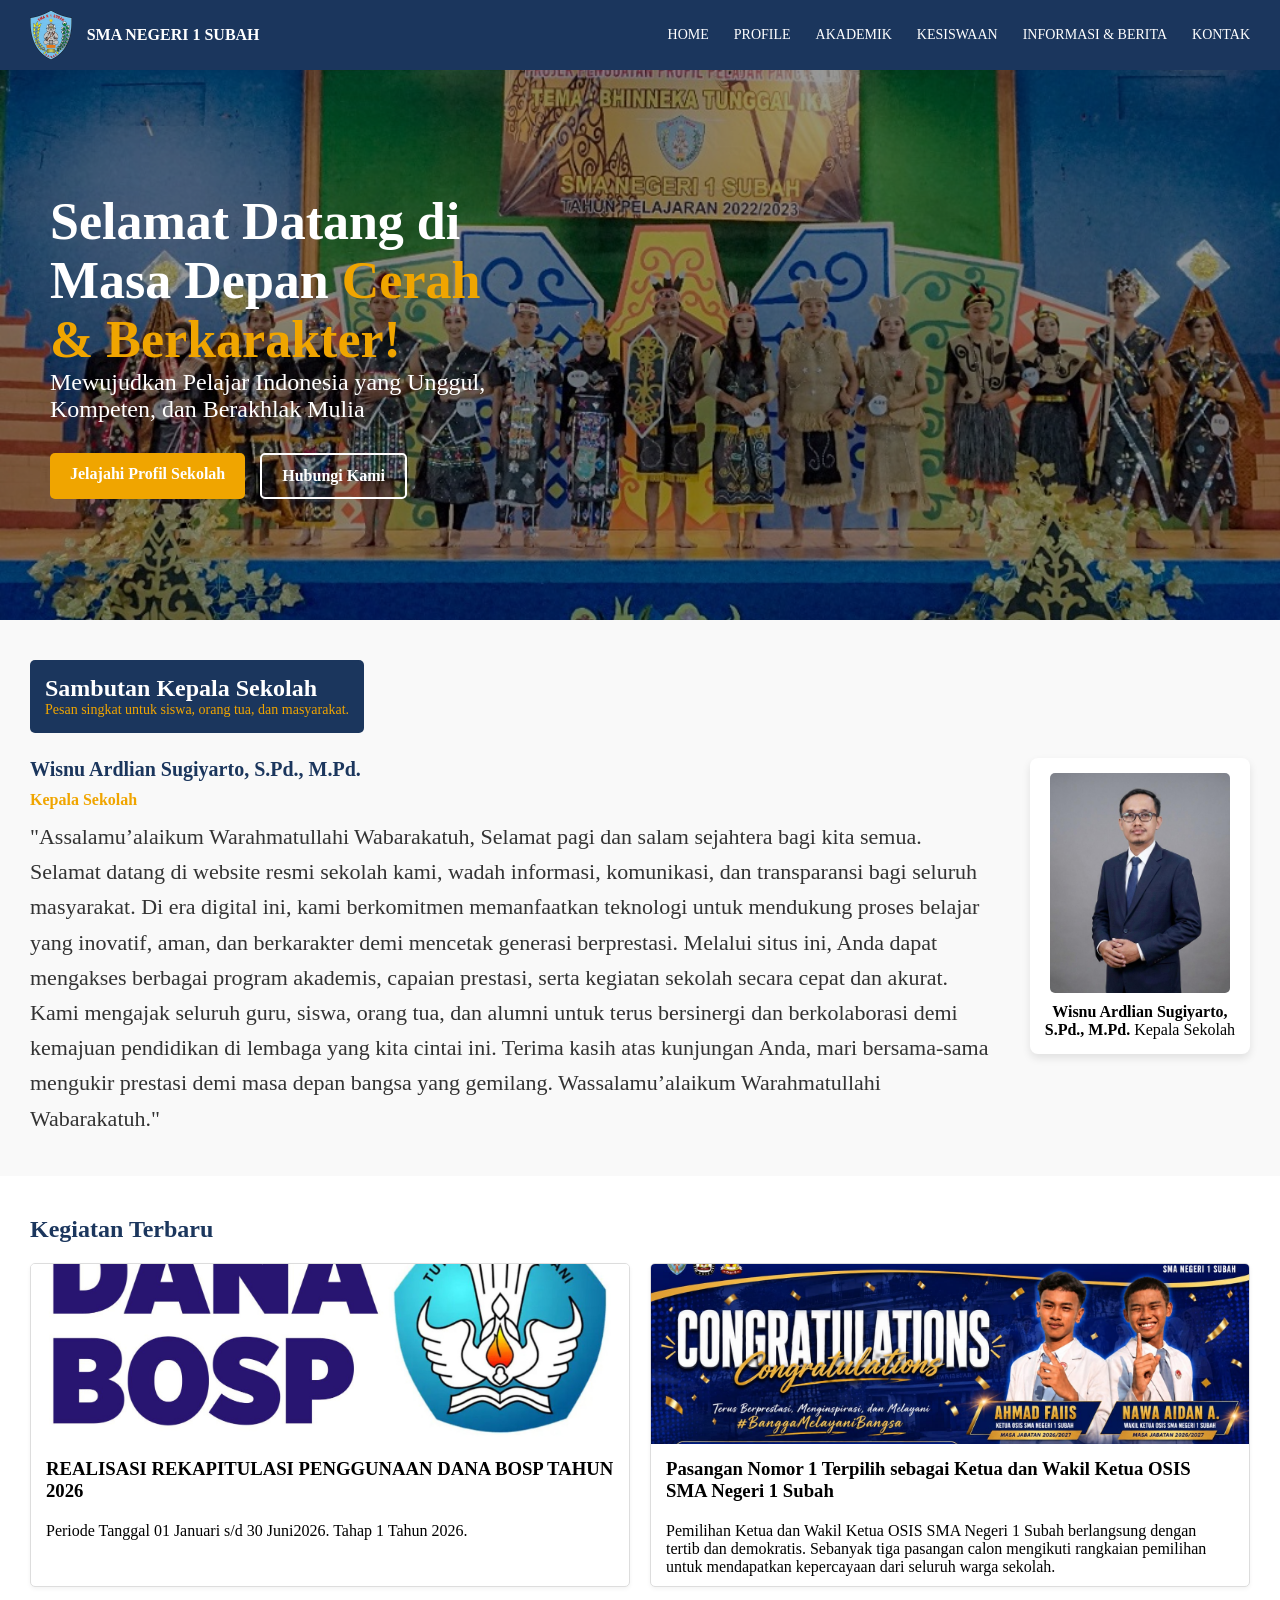
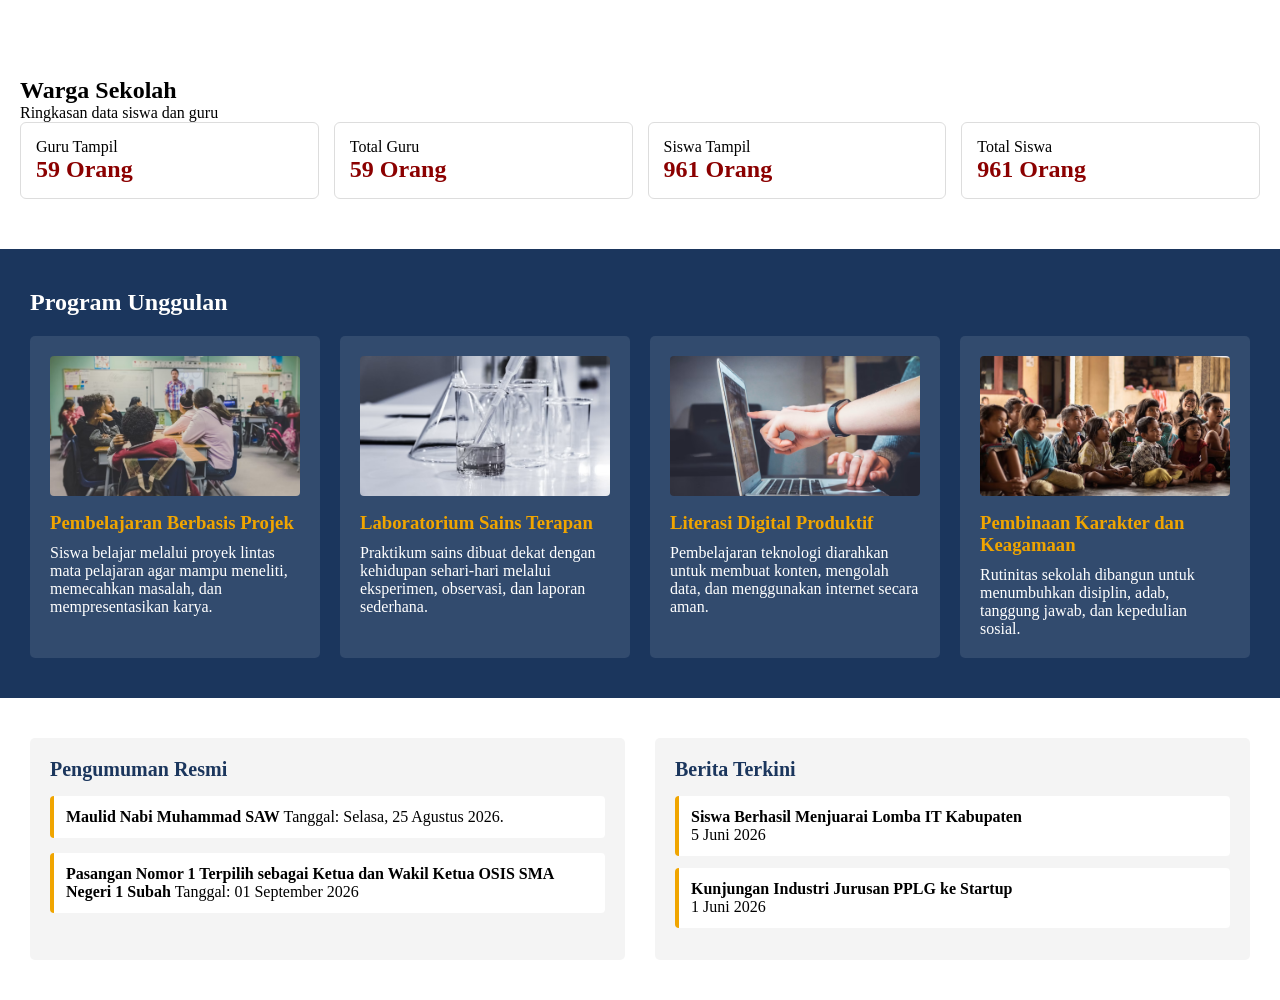
<file: index.html>
<!DOCTYPE html>
<html lang="en">
<head>
    <meta charset="UTF-8">
    <meta name="viewport" content="width=device-width, initial-scale=1.0">
    <title>SMA NEGERI 1 SUBAH</title>
    <link rel="stylesheet" href="css/style.css">
</head>
<body>
    <header>
        <div class="nav-logo">
            <img src="image/logo.png" alt="logo">
            <h2>SMA NEGERI 1 SUBAH</h2>
        </div>

        <div class="nav-link">
            <a href="#">HOME</a>
            <a href="profile.html">PROFILE</a>
            <a href="akademik.html">AKADEMIK</a>
            <a href="kesiswaan.html">KESISWAAN</a>
            <a href="informasi.html">INFORMASI & BERITA</a>
            <a href="kontak.html">KONTAK</a>
        </div>
    </header>

    <section class="kotak-utama">
        <div class="kotak-teks-utama">
            <div class="judul-utama">
                <h1>Selamat Datang di <br>
                    Masa Depan
                <span class="text-kuning">Cerah<br> & Berkarakter!</span></h1>
                <p>Mewujudkan Pelajar Indonesia yang Unggul,<br> Kompeten, dan Berakhlak Mulia</p>
            </div>
        
            <div class="tombol-utama">
                <a href="profile.html" class="tombol-kuning">Jelajahi Profil Sekolah</a>
                <a href="kontak.html" class="tombol-garis">Hubungi Kami</a>
            </div>
        </div>
        <div class="kotak-gambar-utama">
            <img src="image/smabah.jpg" alt="smabah">
        </div>
    </section>

    <section class="bagian-sambutan">
        <div class="judul-sambutan">
            <h2>Sambutan Kepala Sekolah</h2>
            <p>Pesan singkat untuk siswa, orang tua, dan masyarakat.</p>
        </div>

        <div class="isi-sambutan">
            <div class="artikel-kepala">
                <h3>Wisnu Ardlian Sugiyarto, S.Pd., M.Pd.</h3>
                <h4>Kepala Sekolah</h4>
                <p>"Assalamu’alaikum Warahmatullahi Wabarakatuh, Selamat pagi dan salam sejahtera bagi kita semua. Selamat datang di website resmi sekolah kami, wadah informasi, komunikasi, dan transparansi bagi seluruh masyarakat. Di era digital ini, kami berkomitmen memanfaatkan teknologi untuk mendukung proses belajar yang inovatif, aman, dan berkarakter demi mencetak generasi berprestasi. Melalui situs ini, Anda dapat mengakses berbagai program akademis, capaian prestasi, serta kegiatan sekolah secara cepat dan akurat. Kami mengajak seluruh guru, siswa, orang tua, dan alumni untuk terus bersinergi dan berkolaborasi demi kemajuan pendidikan di lembaga yang kita cintai ini. Terima kasih atas kunjungan Anda, mari bersama-sama mengukir prestasi demi masa depan bangsa yang gemilang. Wassalamu’alaikum Warahmatullahi Wabarakatuh."</p>
            </div>

            <div class="foto-kepala">
                <img src="image/kepala-sekolah.jpg" alt="kepala sekolah"> 
                <div class="nama-kepala">
                    <strong>Wisnu Ardlian Sugiyarto,<br> S.Pd., M.Pd.</strong> 
                    <span>Kepala Sekolah</span>
                </div>
            </div>
        </div>
    </section>

    <section class="bagian-banner-kegiatan">
        <h2>Kegiatan Terbaru</h2>
        <div class="kotak-slider">
            <div class="kartu-slider">
                <img src="image/kegiatan-1.jpg" alt="Kegiatan 1">
                <h3>REALISASI REKAPITULASI PENGGUNAAN DANA BOSP TAHUN 2026</h3>
                <p>Periode Tanggal 01 Januari s/d 30 Juni2026. Tahap 1 Tahun 2026.</p>
            </div>
            <div class="kartu-slider">
                <img src="image/kegiatan-2.jpg" alt="Kegiatan 2">
                <h3>Pasangan Nomor 1 Terpilih sebagai Ketua dan Wakil Ketua OSIS SMA Negeri 1 Subah</h3>
                <p>Pemilihan Ketua dan Wakil Ketua OSIS SMA Negeri 1 Subah berlangsung dengan tertib dan demokratis. Sebanyak tiga pasangan calon mengikuti rangkaian pemilihan untuk mendapatkan kepercayaan dari seluruh warga sekolah.</p>
            </div>
        </div>
    </section>

    <div class="warga-sekolah-container">
        <div class="header-warga">
            <h2>Warga Sekolah</h2>
            <p>Ringkasan data siswa dan guru</p>
        </div>
        
        <div class="grid-kartu-warga">
            <div class="kartu-stat">
                <span class="label-stat">Guru Tampil</span>
                <div class="nilai-stat"><strong>59</strong> <span class="satuan">Orang</span></div>
            </div>
            
            <div class="kartu-stat">
                <span class="label-stat">Total Guru</span>
                <div class="nilai-stat"><strong>59</strong> <span class="satuan">Orang</span></div>
            </div>
            
            <div class="kartu-stat">
                <span class="label-stat">Siswa Tampil</span>
                <div class="nilai-stat"><strong>961</strong> <span class="satuan">Orang</span></div>
            </div>
            
            <div class="kartu-stat">
                <span class="label-stat">Total Siswa</span>
                <div class="nilai-stat"><strong>961</strong> <span class="satuan">Orang</span></div>
            </div>
        </div>
    </div>

    <section class="bagian-keunggulan">
        <h2>Program Unggulan</h2>
        <div class="kontainer-keunggulan">
            <div class="kotak-keunggulan">
                <img src="image/unggulan-1.jpg" alt="">
                <h3>Pembelajaran Berbasis Projek</h3>
                <p>Siswa belajar melalui proyek lintas mata pelajaran agar mampu meneliti, memecahkan masalah, dan mempresentasikan karya.</p>
            </div>
            <div class="kotak-keunggulan">
                <img src="image/unggulan-2.jpg" alt="">
                <h3>Laboratorium Sains Terapan</h3>
                <p>Praktikum sains dibuat dekat dengan kehidupan sehari-hari melalui eksperimen, observasi, dan laporan sederhana.</p>
            </div>
            <div class="kotak-keunggulan">
                <img src="image/unggulan-3.jpg" alt="">
                <h3>Literasi Digital Produktif</h3>
                <p>Pembelajaran teknologi diarahkan untuk membuat konten, mengolah data, dan menggunakan internet secara aman.</p>
            </div>
            <div class="kotak-keunggulan">
                <img src="image/unggulan-4.jpg" alt="">
                <h3>Pembinaan Karakter dan Keagamaan</h3>
                <p>Rutinitas sekolah dibangun untuk menumbuhkan disiplin, adab, tanggung jawab, dan kepedulian sosial.</p>
            </div>
        </div>
    </section>

    <section class="bagian-informasi-berita">
        <div class="kotak-pengumuman">
            <h2>Pengumuman Resmi</h2>
            <ul>
                <li>
                    <strong>Maulid Nabi Muhammad SAW</strong>
                    <span>Tanggal: Selasa, 25 Agustus 2026.</span>
                </li>
                <li>
                    <strong>Pasangan Nomor 1 Terpilih sebagai Ketua dan Wakil Ketua OSIS SMA Negeri 1 Subah</strong>
                    <span>Tanggal: 01 September 2026</span>
                </li>
            </ul>
        </div>
        <div class="kotak-berita">
            <h2>Berita Terkini</h2>
            <div class="item-berita">
                <p><strong>Siswa Berhasil Menjuarai Lomba IT Kabupaten</strong></p>
                <span>5 Juni 2026</span>
            </div>
            <div class="item-berita">
                <p><strong>Kunjungan Industri Jurusan PPLG ke Startup</strong></p>
                <span>1 Juni 2026</span>
            </div>
        </div>
    </section>
</body>
</html>
</file>
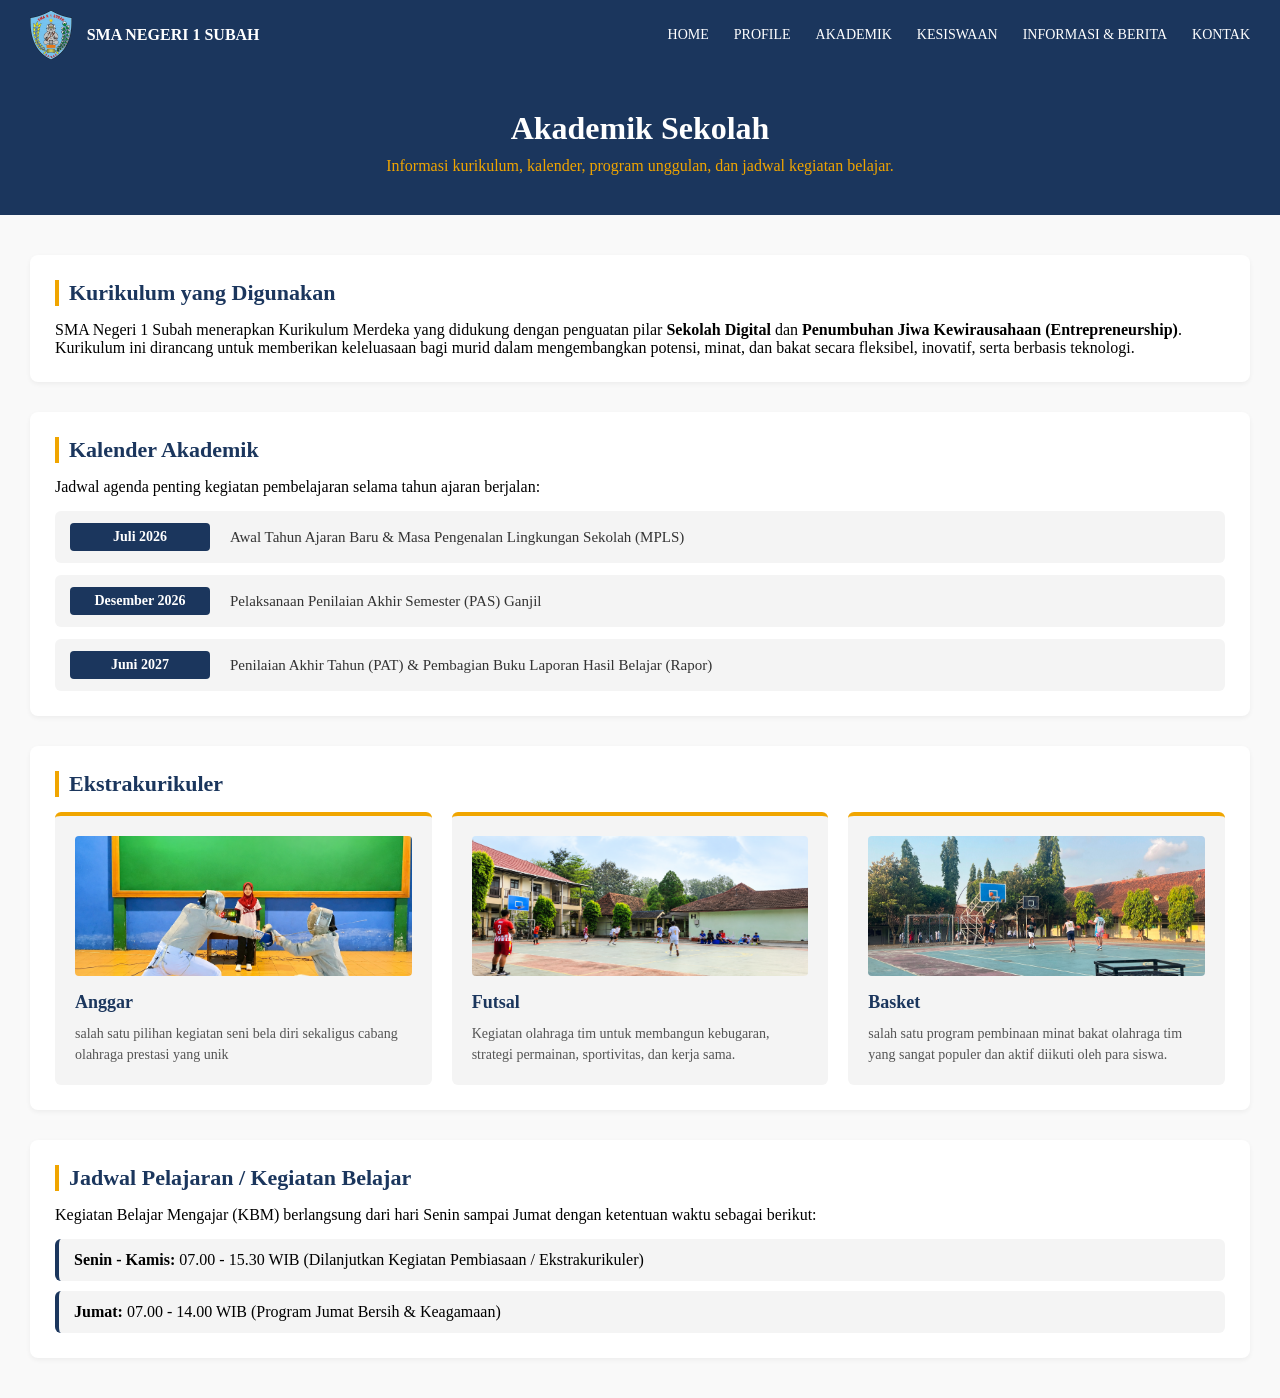
<file: akademik.html>
<!DOCTYPE html>
<html lang="en">
<head>
    <meta charset="UTF-8">
    <meta name="viewport" content="width=device-width, initial-scale=1.0">
    <title>Akademik - SMA Negeri 1 Subah</title>
    <link rel="stylesheet" href="css/style.css">
</head>
<body>
    <header>
        <div class="nav-logo">
            <img src="image/logo.png" alt="logo">
            <h2>SMA NEGERI 1 SUBAH</h2>
        </div>

        <div class="nav-link">
            <a href="index.html">HOME</a>
            <a href="profile.html">PROFILE</a>
            <a href="akademik.html">AKADEMIK</a>
            <a href="kesiswaan.html">KESISWAAN</a>
            <a href="informasi.html">INFORMASI & BERITA</a>
            <a href="kontak.html">KONTAK</a>
        </div>
    </header>

    <div class="halaman-header">
        <h1>Akademik Sekolah</h1>
        <p>Informasi kurikulum, kalender, program unggulan, dan jadwal kegiatan belajar.</p>
    </div>

    <section class="bagian-akademik">
        <div class="kotak-kurikulum">
            <h2>Kurikulum yang Digunakan</h2>
            <p>SMA Negeri 1 Subah menerapkan Kurikulum Merdeka yang didukung dengan penguatan pilar <strong>Sekolah Digital</strong> dan <strong>Penumbuhan Jiwa Kewirausahaan (Entrepreneurship)</strong>. Kurikulum ini dirancang untuk memberikan keleluasaan bagi murid dalam mengembangkan potensi, minat, dan bakat secara fleksibel, inovatif, serta berbasis teknologi.</p>
        </div>

        <div class="kotak-kalender">
            <h2>Kalender Akademik</h2>
            <p>Jadwal agenda penting kegiatan pembelajaran selama tahun ajaran berjalan:</p>
            <div class="tabel-kalender">
                <div class="baris-kalender">
                    <span class="tanggal-agenda">Juli 2026</span>
                    <span class="info-agenda">Awal Tahun Ajaran Baru & Masa Pengenalan Lingkungan Sekolah (MPLS)</span>
                </div>
                <div class="baris-kalender">
                    <span class="tanggal-agenda">Desember 2026</span>
                    <span class="info-agenda">Pelaksanaan Penilaian Akhir Semester (PAS) Ganjil</span>
                </div>
                <div class="baris-kalender">
                    <span class="tanggal-agenda">Juni 2027</span>
                    <span class="info-agenda">Penilaian Akhir Tahun (PAT) & Pembagian Buku Laporan Hasil Belajar (Rapor)</span>
                </div>
            </div>
        </div>

        <div class="kotak-program-akademik">
            <h2>Ekstrakurikuler</h2>
            <div class="grid-program-akademik">
                <div class="item-prog">
                    <img src="image/extra-1.jpg" alt="">
                    <h3>Anggar</h3>
                    <p>salah satu pilihan kegiatan seni bela diri sekaligus cabang olahraga prestasi yang unik</p>
                </div>
                <div class="item-prog">
                    <img src="image/extra-2.jpg" alt="">
                    <h3>Futsal</h3>
                    <p>Kegiatan olahraga tim untuk membangun kebugaran, strategi permainan, sportivitas, dan kerja sama.</p>
                </div>
                <div class="item-prog">
                    <img src="image/extra-3.jpg" alt="">
                    <h3>Basket</h3>
                    <p>salah satu program pembinaan minat bakat olahraga tim yang sangat populer dan aktif diikuti oleh para siswa.</p>
                </div>
            </div>
        </div>

        <div class="kotak-jadwal">
            <h2>Jadwal Pelajaran / Kegiatan Belajar</h2>
            <p>Kegiatan Belajar Mengajar (KBM) berlangsung dari hari Senin sampai Jumat dengan ketentuan waktu sebagai berikut:</p>
            <ul class="daftar-jam">
                <li><strong>Senin - Kamis:</strong> 07.00 - 15.30 WIB (Dilanjutkan Kegiatan Pembiasaan / Ekstrakurikuler)</li>
                <li><strong>Jumat:</strong> 07.00 - 14.00 WIB (Program Jumat Bersih & Keagamaan)</li>
            </ul>
        </div>
    </section>
</body>
</html>
</file>
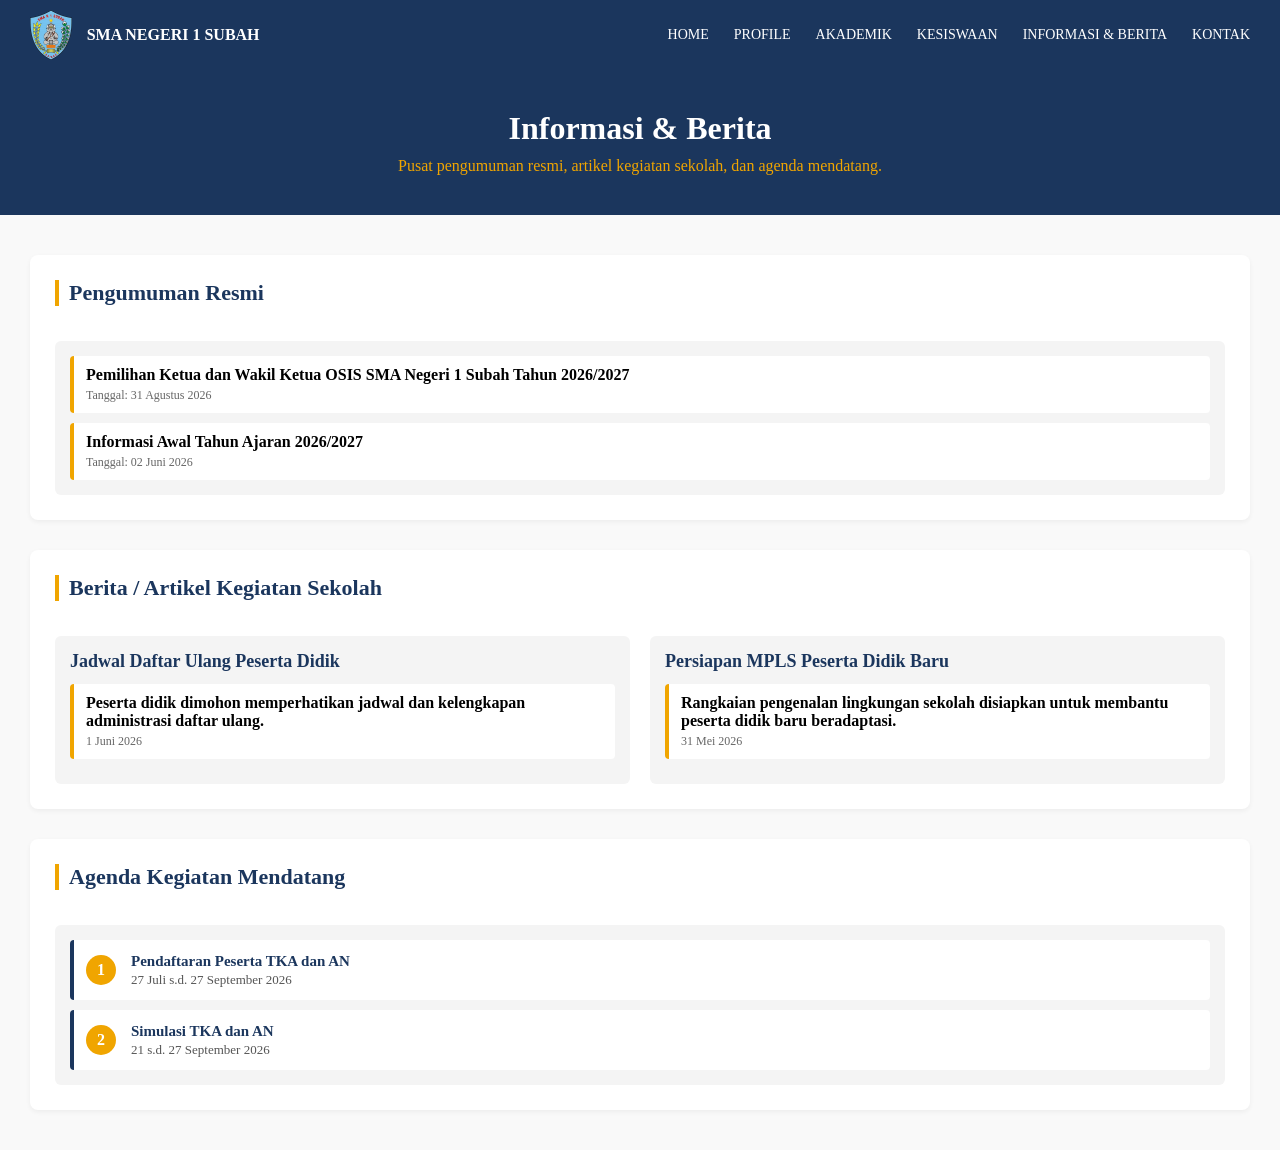
<file: informasi.html>
<!DOCTYPE html>
<html lang="en">
<head>
    <meta charset="UTF-8">
    <meta name="viewport" content="width=device-width, initial-scale=1.0">
    <title>Informasi & Berita - SMA Negeri 1 Subah</title>
    <link rel="stylesheet" href="css/style.css">
</head>
<body>
    <header>
        <div class="nav-logo">
            <img src="image/logo.png" alt="logo">
            <h2>SMA NEGERI 1 SUBAH</h2>
        </div>

        <div class="nav-link">
            <a href="index.html">HOME</a>
            <a href="profile.html">PROFILE</a>
            <a href="akademik.html">AKADEMIK</a>
            <a href="kesiswaan.html">KESISWAAN</a>
            <a href="informasi.html">INFORMASI & BERITA</a>
            <a href="kontak.html">KONTAK</a>
        </div>
    </header>

    <div class="halaman-header">
        <h1>Informasi & Berita</h1>
        <p>Pusat pengumuman resmi, artikel kegiatan sekolah, dan agenda mendatang.</p>
    </div>

    <section class="bagian-kesiswaan">
        <div class="kotak-informasi-berita">
            <h2>Pengumuman Resmi</h2>
            <div class="kolom-pengumuman">
                <ul>
                    <li>
                        <strong>Pemilihan Ketua dan Wakil Ketua OSIS SMA Negeri 1 Subah Tahun 2026/2027</strong>
                        <span>Tanggal: 31 Agustus 2026</span>
                    </li>
                    <li>
                        <strong>Informasi Awal Tahun Ajaran 2026/2027</strong>
                        <span>Tanggal: 02 Juni 2026</span>
                    </li>
                </ul>
            </div>
        </div>

        <div class="kotak-informasi-berita">
            <h2>Berita / Artikel Kegiatan Sekolah</h2>
            <div class="sub-informasi">
                <div class="kolom-berita-sekolah">
                    <h3>Jadwal Daftar Ulang Peserta Didik</h3>
                    <div class="item-berita-list">
                        <p><strong>Peserta didik dimohon memperhatikan jadwal dan kelengkapan administrasi daftar ulang.</strong></p>
                        <span>1 Juni 2026</span>
                    </div>
                </div>
                <div class="kolom-berita-sekolah">
                    <h3>Persiapan MPLS Peserta Didik Baru</h3>
                    <div class="item-berita-list">
                        <p><strong>Rangkaian pengenalan lingkungan sekolah disiapkan untuk membantu peserta didik baru beradaptasi.</strong></p>
                        <span>31 Mei 2026</span>
                    </div>
                </div>
            </div>
        </div>

        <div class="kotak-informasi-berita">
            <h2>Agenda Kegiatan Mendatang</h2>
            <div class="kolom-agenda">
                <div class="tabel-agenda-kesiswaan">
                    <div class="baris-agenda">
                        <span class="badge-tanggal">1</span>
                        <div class="info-agenda-teks">
                            <strong>Pendaftaran Peserta TKA dan AN</strong>
                            <p>27 Juli s.d. 27 September 2026</p>
                        </div>
                    </div>
                    <div class="baris-agenda">
                        <span class="badge-tanggal">2</span>
                        <div class="info-agenda-teks">
                            <strong>Simulasi TKA dan AN</strong>
                            <p>21 s.d. 27 September 2026</p>
                        </div>
                    </div>
                </div>
            </div>
        </div>
    </section>
</body>
</html>
</file>
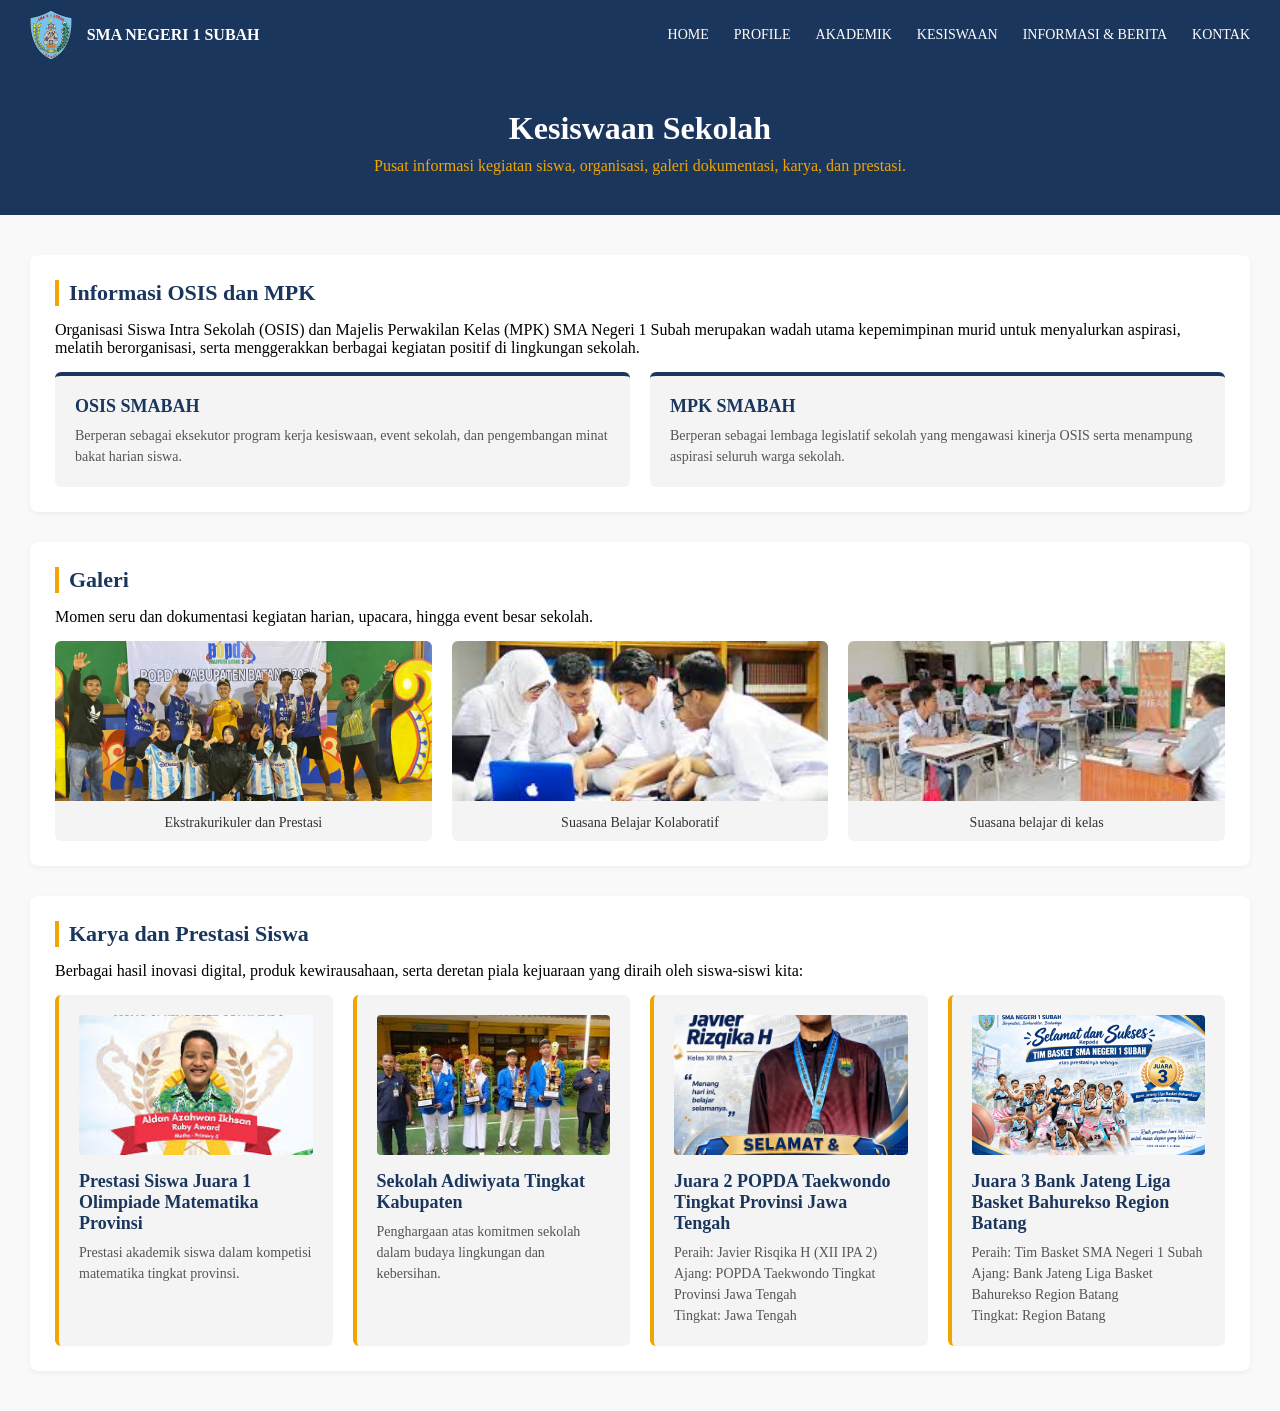
<file: kesiswaan.html>
<!DOCTYPE html>
<html lang="en">
<head>
    <meta charset="UTF-8">
    <meta name="viewport" content="width=device-width, initial-scale=1.0">
    <title>Kesiswaan - SMA Negeri 1 Subah</title>
    <link rel="stylesheet" href="css/style.css">
</head>
<body>
    <header>
        <div class="nav-logo">
            <img src="image/logo.png" alt="logo">
            <h2>SMA NEGERI 1 SUBAH</h2>
        </div>

        <div class="nav-link">
            <a href="index.html">HOME</a>
            <a href="profile.html">PROFILE</a>
            <a href="akademik.html">AKADEMIK</a>
            <a href="kesiswaan.html">KESISWAAN</a>
            <a href="informasi.html">INFORMASI & BERITA</a>
            <a href="kontak.html">KONTAK</a>
        </div>
    </header>

    <div class="halaman-header">
        <h1>Kesiswaan Sekolah</h1>
        <p>Pusat informasi kegiatan siswa, organisasi, galeri dokumentasi, karya, dan prestasi.</p>
    </div>

    <section class="bagian-kesiswaan">
        <div class="kotak-osis-mpk">
            <h2>Informasi OSIS dan MPK</h2>
            <p>Organisasi Siswa Intra Sekolah (OSIS) dan Majelis Perwakilan Kelas (MPK) SMA Negeri 1 Subah merupakan wadah utama kepemimpinan murid untuk menyalurkan aspirasi, melatih berorganisasi, serta menggerakkan berbagai kegiatan positif di lingkungan sekolah.</p>
            <div class="info-organisasi">
                <div class="kartu-org">
                    <h3>OSIS SMABAH</h3>
                    <p>Berperan sebagai eksekutor program kerja kesiswaan, event sekolah, dan pengembangan minat bakat harian siswa.</p>
                </div>
                <div class="kartu-org">
                    <h3>MPK SMABAH</h3>
                    <p>Berperan sebagai lembaga legislatif sekolah yang mengawasi kinerja OSIS serta menampung aspirasi seluruh warga sekolah.</p>
                </div>
            </div>
        </div>

        <div class="kotak-galeri">
            <h2>Galeri</h2>
            <p>Momen seru dan dokumentasi kegiatan harian, upacara, hingga event besar sekolah.</p>
            <div class="grid-galeri">
                <div class="item-galeri">
                    <img src="image/Galeri-1.jpg" alt="Kegiatan Extra">
                    <p>Ekstrakurikuler dan Prestasi</p>
                </div>
                <div class="item-galeri">
                    <img src="image/Galeri-2.jpg" alt="Belajar Bersama">
                    <p>Suasana Belajar Kolaboratif</p>
                </div>
                <div class="item-galeri">
                    <img src="image/Galeri-3.jpg" alt="Suasana Kelas">
                    <p>Suasana belajar di kelas</p>
                </div>
            </div>
        </div>

        <div class="kotak-karya-prestasi">
            <h2>Karya dan Prestasi Siswa</h2>
            <p>Berbagai hasil inovasi digital, produk kewirausahaan, serta deretan piala kejuaraan yang diraih oleh siswa-siswi kita:</p>
            <div class="daftar-karya-prestasi">
                <div class="item-kp">
                    <img src="image/kesiswaan-1.jpg" alt="J1">
                    <h3>Prestasi Siswa Juara 1 Olimpiade Matematika Provinsi</h3>
                    <p>Prestasi akademik siswa dalam kompetisi matematika tingkat provinsi.</p>
                </div>
                <div class="item-kp">
                    <img src="image/kesiswaan-2.jpg" alt="Sekolah Adiwiyata">
                    <h3>Sekolah Adiwiyata Tingkat Kabupaten</h3>
                    <p>Penghargaan atas komitmen sekolah dalam budaya lingkungan dan kebersihan.</p>
                </div>
                <div class="item-kp">
                    <img src="image/kesiswaan-3.jpg" alt="Sekolah Adiwiyata">
                    <h3>Juara 2 POPDA Taekwondo Tingkat Provinsi Jawa Tengah</h3>
                    <p>Peraih: Javier Risqika H (XII IPA 2) <br>
                        Ajang: POPDA Taekwondo Tingkat Provinsi Jawa Tengah <br>
                        Tingkat: Jawa Tengah
                    </p>
                </div>
                <div class="item-kp">
                    <img src="image/kesiswaan-4.jpg" alt="Sekolah Adiwiyata">
                    <h3>Juara 3 Bank Jateng Liga Basket Bahurekso Region Batang</h3>
                    <p>Peraih: Tim Basket SMA Negeri 1 Subah <br>
                        Ajang: Bank Jateng Liga Basket Bahurekso Region Batang <br>
                        Tingkat: Region Batang
                    </p>
                </div>
            </div>
        </div>
    </section>
</body>
</html>
</file>
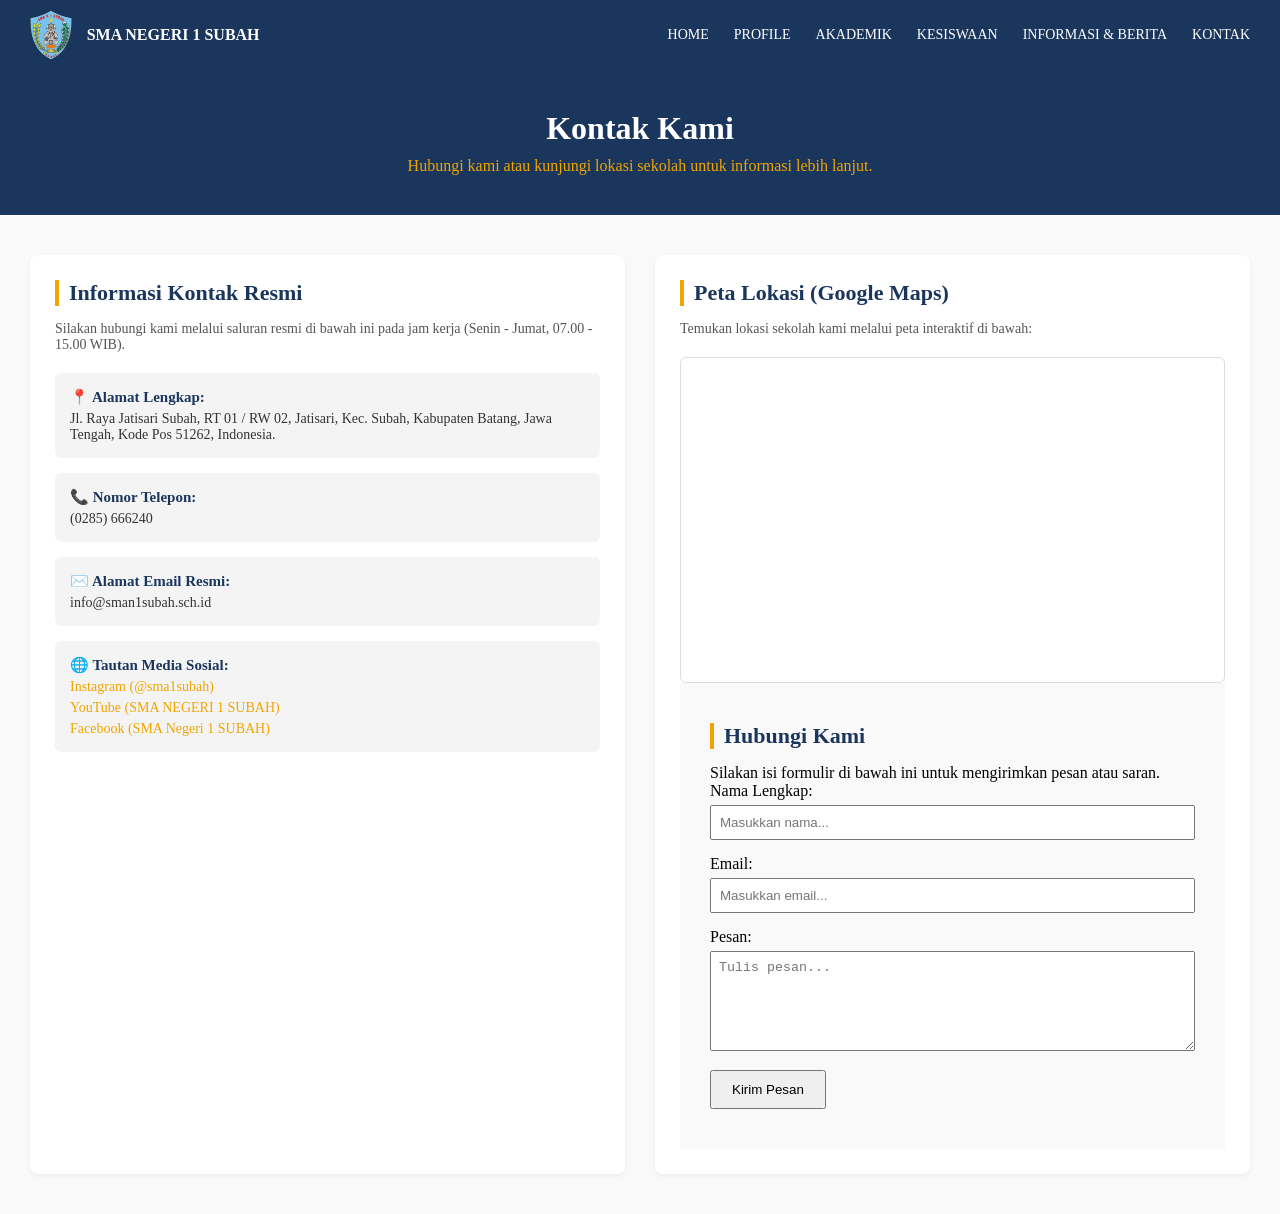
<file: kontak.html>
<!DOCTYPE html>
<html lang="en">
<head>
    <meta charset="UTF-8">
    <meta name="viewport" content="width=device-width, initial-scale=1.0">
    <title>Kontak - SMA Negeri 1 Subah</title>
    <link rel="stylesheet" href="css/style.css">
</head>
<body>
    <header>
        <div class="nav-logo">
            <img src="image/logo.png" alt="logo">
            <h2>SMA NEGERI 1 SUBAH</h2>
        </div>

        <div class="nav-link">
            <a href="index.html">HOME</a>
            <a href="profile.html">PROFILE</a>
            <a href="akademik.html">AKADEMIK</a>
            <a href="kesiswaan.html">KESISWAAN</a>
            <a href="informasi.html">INFORMASI & BERITA</a>
            <a href="kontak.html">KONTAK</a>
        </div>
    </header>

    <div class="halaman-header">
        <h1>Kontak Kami</h1>
        <p>Hubungi kami atau kunjungi lokasi sekolah untuk informasi lebih lanjut.</p>
    </div>

    <section class="bagian-kontak">
        <div class="info-kontak-grid">
            <div class="kotak-info-detail">
                <h2>Informasi Kontak Resmi</h2>
                <p>Silakan hubungi kami melalui saluran resmi di bawah ini pada jam kerja (Senin - Jumat, 07.00 - 15.00 WIB).</p>
                
                <div class="daftar-kontak">
                    <div class="item-kontak">
                        <strong>📍 Alamat Lengkap:</strong>
                        <p>Jl. Raya Jatisari Subah, RT 01 / RW 02, Jatisari, Kec. Subah, Kabupaten Batang, Jawa Tengah, Kode Pos 51262, Indonesia.</p>
                    </div>
                    <div class="item-kontak">
                        <strong>📞 Nomor Telepon:</strong>
                        <p>(0285) 666240</p>
                    </div>
                    <div class="item-kontak">
                        <strong>✉️ Alamat Email Resmi:</strong>
                        <p>info@sman1subah.sch.id</p>
                    </div>
                    <div class="item-kontak">
                        <strong>🌐 Tautan Media Sosial:</strong>
                        <div class="sosmed-links">
                            <a href="https://www.instagram.com/sma1subah/" target="_blank">Instagram (@sma1subah)</a>
                            <a href="https://www.youtube.com/channel/UC6E8I1mBIVPqQxbjkTyFKcw" target="_blank">YouTube (SMA NEGERI 1 SUBAH)</a>
                            <a href="https://www.facebook.com/pages/SMA-Negeri-1-SUBAH/343878696329115" target="_blank">Facebook (SMA Negeri 1 SUBAH)</a>
                        </div>
                    </div>
                </div>
            </div>

            <div class="kotak-peta">
                <h2>Peta Lokasi (Google Maps)</h2>
                <p>Temukan lokasi sekolah kami melalui peta interaktif di bawah:</p>
                <div class="iframe-maps">
                    <iframe src="https://www.google.com/maps/embed?pb=!1m18!1m12!1m3!1d3960.98453535!2d109.88641711477038!3d-6.976262194967396!2m3!1f0!2f0!3f0!3m2!1i1024!2i768!4f13.1!3m3!1m2!1s0x2e703e47c85db8eb%3A0x2a9df94b9eed8372!2sSMA%20Negeri%201%20Subah!5e0!3m2!1sid!2sid!4v1690000000000!5m2!1sid!2sid" width="100%" height="320" style="border:0;" allowfullscreen="" loading="lazy"></iframe>
                </div>
                <section class="bagian-kontak">
                    <h2>Hubungi Kami</h2>
                    <p>Silakan isi formulir di bawah ini untuk mengirimkan pesan atau saran.</p>
                    <form id="formKontak" onsubmit="return validasiForm(event)">
                        <div class="form-group" style="margin-bottom: 15px;">
                            <label style="display: block; margin-bottom: 5px;">Nama Lengkap:</label>
                            <input type="text" id="nama" placeholder="Masukkan nama..." style="width: 100%; padding: 8px;">
                        </div>

                        <div class="form-group" style="margin-bottom: 15px;">
                            <label style="display: block; margin-bottom: 5px;">Email:</label>
                            <input type="email" id="email" placeholder="Masukkan email..." style="width: 100%; padding: 8px;">
                        </div>
                        
                        <div class="form-group" style="margin-bottom: 15px;">
                            <label style="display: block; margin-bottom: 5px;">Pesan:</label>
                            <textarea id="pesan" placeholder="Tulis pesan..." style="width: 100%; padding: 8px; height: 100px;"></textarea>
                        </div>

                        <button type="submit" class="tombol-kirim" style="padding: 10px 20px; cursor: pointer;">Kirim Pesan</button>
                    </form>
                </section>
            </div>
        </div>
    </section>
    <script src="script.js"></script>
</body>
</html>
</file>
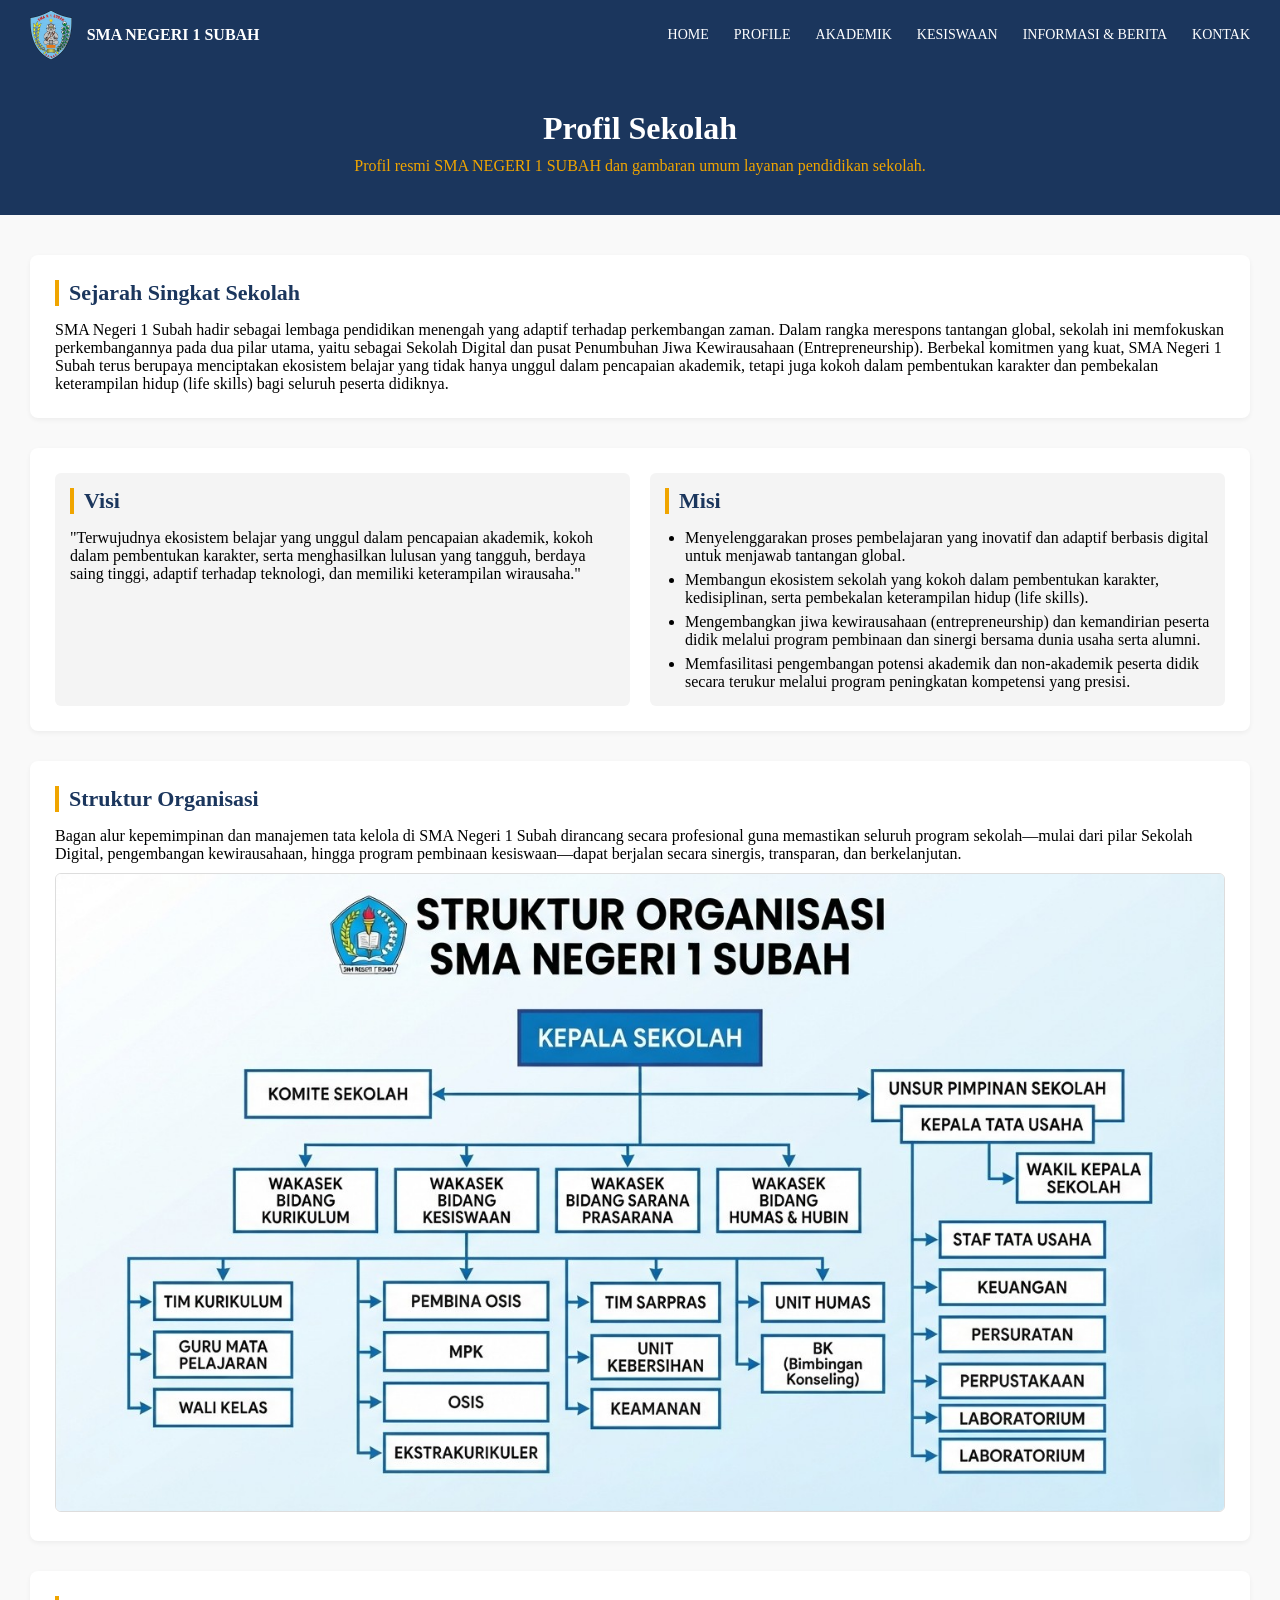
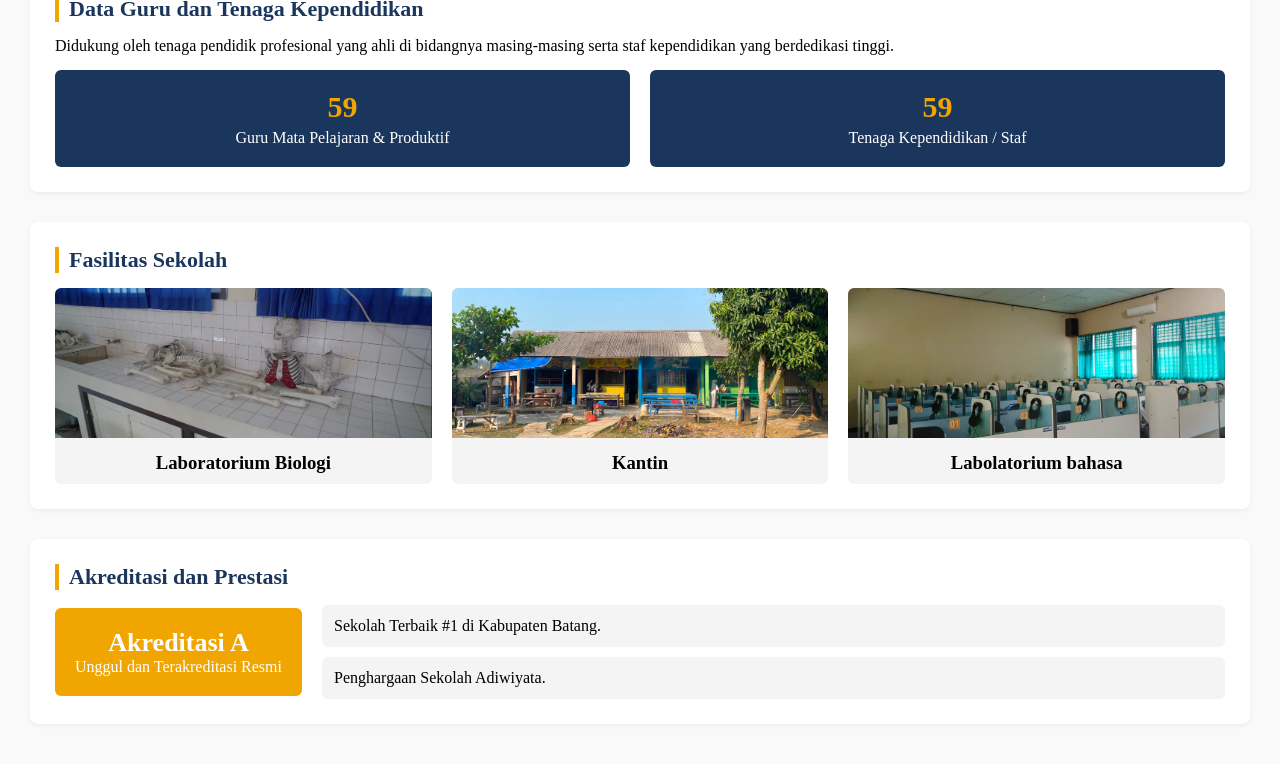
<file: profile.html>
<!DOCTYPE html>
<html lang="en">
<head>
    <meta charset="UTF-8">
    <meta name="viewport" content="width=device-width, initial-scale=1.0">
    <title>Profil - SMA NEGERI 1 SUBAH</title>
    <link rel="stylesheet" href="css/style.css">
</head>
<body>
    <header>
        <div class="nav-logo">
            <img src="image/logo.png" alt="logo">
            <h2>SMA NEGERI 1 SUBAH</h2>
        </div>

        <div class="nav-link">
            <a href="index.html">HOME</a>
            <a href="profile.html">PROFILE</a>
            <a href="akademik.html">AKADEMIK</a>
            <a href="kesiswaan.html">KESISWAAN</a>
            <a href="informasi.html">INFORMASI & BERITA</a>
            <a href="kontak.html">KONTAK</a>
        </div>
    </header>

    <div class="halaman-header">
        <h1>Profil Sekolah</h1>
        <p>Profil resmi SMA NEGERI 1 SUBAH dan gambaran umum layanan pendidikan sekolah.</p>
    </div>

    <section class="bagian-profil">
        <div class="kotak-sejarah">
            <h2>Sejarah Singkat Sekolah</h2>
            <p>SMA Negeri 1 Subah hadir sebagai lembaga pendidikan menengah yang adaptif terhadap perkembangan zaman. Dalam rangka merespons tantangan global, sekolah ini memfokuskan perkembangannya pada dua pilar utama, yaitu sebagai Sekolah Digital dan pusat Penumbuhan Jiwa Kewirausahaan (Entrepreneurship). Berbekal komitmen yang kuat, SMA Negeri 1 Subah terus berupaya menciptakan ekosistem belajar yang tidak hanya unggul dalam pencapaian akademik, tetapi juga kokoh dalam pembentukan karakter dan pembekalan keterampilan hidup (life skills) bagi seluruh peserta didiknya.</p>
        </div>

        <div class="kotak-visimisi">
            <div class="visi">
                <h2>Visi</h2>
                <p>"Terwujudnya ekosistem belajar yang unggul dalam pencapaian akademik, kokoh dalam pembentukan karakter, serta menghasilkan lulusan yang tangguh, berdaya saing tinggi, adaptif terhadap teknologi, dan memiliki keterampilan wirausaha."</p>
            </div>
            <div class="misi">
                <h2>Misi</h2>
                <ul>
                    <li>Menyelenggarakan proses pembelajaran yang inovatif dan adaptif berbasis digital untuk menjawab tantangan global.</li>
                    <li>Membangun ekosistem sekolah yang kokoh dalam pembentukan karakter, kedisiplinan, serta pembekalan keterampilan hidup (life skills).</li>
                    <li>Mengembangkan jiwa kewirausahaan (entrepreneurship) dan kemandirian peserta didik melalui program pembinaan dan sinergi bersama dunia usaha serta alumni.</li>
                    <li>Memfasilitasi pengembangan potensi akademik dan non-akademik peserta didik secara terukur melalui program peningkatan kompetensi yang presisi.</li>
                </ul>
            </div>
        </div>

        <div class="kotak-struktur">
            <h2>Struktur Organisasi</h2>
            <p>Bagan alur kepemimpinan dan manajemen tata kelola di SMA Negeri 1 Subah dirancang secara profesional guna memastikan seluruh program sekolah—mulai dari pilar Sekolah Digital, pengembangan kewirausahaan, hingga program pembinaan kesiswaan—dapat berjalan secara sinergis, transparan, dan berkelanjutan.</p>
            <div class="gambar-bagan">
                <img src="image/struktur.jpg" alt="Struktur Organisasi Sekolah">
            </div>
        </div>

        <div class="kotak-gtk">
            <h2>Data Guru dan Tenaga Kependidikan</h2>
            <p>Didukung oleh tenaga pendidik profesional yang ahli di bidangnya masing-masing serta staf kependidikan yang berdedikasi tinggi.</p>
            <div class="info-angka-gtk">
                <div class="kartu-angka">
                    <h3>59</h3>
                    <p>Guru Mata Pelajaran & Produktif</p>
                </div>
                <div class="kartu-angka">
                    <h3>59</h3>
                    <p>Tenaga Kependidikan / Staf</p>
                </div>
            </div>
        </div>

        <div class="kotak-fasilitas-profil">
            <h2>Fasilitas Sekolah</h2>
            <div class="grid-fasilitas">
                <div class="item-fasilitas">
                    <img src="image/fasilitas-1.jpg" alt="Lab biologi   ">
                    <h3>Laboratorium Biologi</h3>
                </div>
                <div class="item-fasilitas">
                    <img src="image/fasilitas-2.jpg" alt="kantin">
                    <h3>Kantin</h3>
                </div>
                <div class="item-fasilitas">
                    <img src="image/fasilitas-3.jpg" alt="LAB bahasa">
                    <h3>Labolatorium bahasa</h3>
                </div>
            </div>
        </div>

        <div class="kotak-prestasi-profil">
            <h2>Akreditasi dan Prestasi</h2>
            <div class="konten-akreditasi">
                <div class="badge-akreditasi">
                    <h3>Akreditasi A</h3>
                    <p>Unggul dan Terakreditasi Resmi</p>
                </div>
                <div class="daftar-prestasi">
                    <p>Sekolah Terbaik #1 di Kabupaten Batang.</p>
                    <p>Penghargaan Sekolah Adiwiyata.</p>
                </div>
            </div>
        </div>
    </section>
</body>
</html>
</file>
<file: css/style.css>
* {
  margin: 0;
  padding: 0;
  box-sizing: border-box;
}

a {
    text-decoration: none;
}

header {
  width: 100%;
  background-color: #1b365d; 
  padding: 10px 30px;
  display: flex;
  align-items: center;
  justify-content: space-between; 
  position: fixed;
  top: 0;
  left: 0;
  z-index: 1000; /*biar di atas*/
}

.nav-logo {
  display: flex;
  align-items: center;
  gap: 15px;
}

.nav-logo img {
  height: 50px;
  width: auto;
}

.nav-logo h2 {
  color: #ffffff;
  font-size: 16px;
  font-weight: bold;
}

.nav-link {
  display: flex;
  gap: 25px; 
}

.nav-link a {
  color: #ffffff;
  text-decoration: none;
  font-size: 14px;
  font-weight: 500;
}

.nav-link a:hover {
  color: #f0a500;
}


/*HALAMAN HOME*/


.kotak-utama {
  display: flex;
  position: relative; /*Biar Jadi Pembugkus absoute*/
  align-items: center;
  justify-content: center;
  margin-top: 70px;
}

.kotak-teks-utama {
    display: flex;
    flex-direction: column;
    position: absolute; /*Biar Bisa Di Atas Gambar*/
    color: #ffffff;
    gap: 30px;
    left: 50px;
    z-index: 2; /*Biar Navbar Diatas Terus*/
}

.text-kuning {
    color: #f0a500;
}

.kotak-teks-utama h1 {
    font-size: 52px;
}

.kotak-teks-utama p {
    font-size: 24px;
}

.judul-utama {
    color: #ffffff;
}

.kotak-gambar-utama img {
  width: 100%; 
  height: 550px;
  object-fit: cover; /*Ngepasin Gambar*/
  display: block; 
  filter: brightness(60%); /*Menggelapkan Gambar Agar Mudah Baca Teks*/
}

.kotak-gambar-utama {
    width: 100%;
}

.tombol-utama {
    display: flex;
    gap: 15px;
}

.tombol-kuning {
    background-color: #f0a500;
    color: #ffffff;
    padding: 12px 20px;
    border-radius: 5px;
    font-weight: bold;
}

.tombol-garis {
    border: 2px solid #ffffff;
    color: #ffffff;
    padding: 12px 20px;
    border-radius: 5px;
    font-weight: bold;
}

.bagian-sambutan {
    padding: 40px 30px;
    background-color: #f9f9f9;
}

.judul-sambutan {
    background-color: #1b365d;
    border-radius: 5px;
    padding: 15px;
    margin-bottom: 25px;
    width: fit-content;
}

.judul-sambutan h2 {
    color: #ffffff;
    font-size: 24px;
}

.judul-sambutan p {
    color: #f0a500;
    font-size: 14px;
}

.isi-sambutan {
    display: flex;
    justify-content: space-between;
    align-items: flex-start;
    gap: 40px;
}

.artikel-kepala {
    flex: 1;
    display: flex;
    flex-direction: column;
    gap: 10px;
}

.artikel-kepala h3 {
    font-size: 20px;
    color: #1b365d;
}

.artikel-kepala h4 {
    font-size: 16px;
    color: #f0a500;
}

.artikel-kepala p {
    font-size: 22px;
    line-height: 1.6;
    color: #333333;
}

.foto-kepala {
    display: flex;
    flex-direction: column;
    align-items: center;
    gap: 10px;
    background: #ffffff;
    padding: 15px;
    border-radius: 8px;
    box-shadow: 0 4px 8px rgba(0,0,0,0.1);
}

.foto-kepala img {
    width: 180px;
    height: 220px;
    object-fit: cover; /*Ngepasin Gambar*/
    border-radius: 5px;
}

.nama-kepala {
    text-align: center;
}

.bagian-banner-kegiatan {
    padding: 40px 30px;
}

.bagian-banner-kegiatan h2 {
    font-size: 24px;
    color: #1b365d;
    margin-bottom: 20px;
}

.kotak-slider {
    display: flex;
    gap: 20px;
}

.kartu-slider {
    flex: 1; /*Untuk Membagi Ruang*/
    background: #ffffff;
    border: 1px solid #ddd;
    border-radius: 5px;
    overflow: hidden; /*Menyembunyikan Gambar yang Melebihi Kotak*/
    box-shadow: 0 2px 4px rgba(0,0,0,0.05);
}

.kartu-slider img {
    width: 100%;
    height: 180px;
    object-fit: cover; /*Ngepasin Gambar*/
}

.kartu-slider h3, .kartu-slider p {
    padding: 10px 15px;
}

.bagian-keunggulan {
    padding: 40px 30px;
    background-color: #1b365d;
    color: #ffffff;
}

.kotak-keunggulan img {
    width: 100%;
    height: 140px;
    object-fit: cover; /*Ngepasin Gambar*/
    border-radius: 4px;
    margin-bottom: 12px;
}

.bagian-keunggulan h2 {
    margin-bottom: 20px;
    font-size: 24px;
}

.kontainer-keunggulan {
    display: flex;
    gap: 20px;
}

.kotak-keunggulan {
    flex: 1; /*Untuk Membagi Ruang*/
    background: rgba(255, 255, 255, 0.1);
    padding: 20px;
    border-radius: 5px;
}

.kotak-keunggulan h3 {
    color: #f0a500;
    margin-bottom: 10px;
}

.bagian-informasi-berita {
    padding: 40px 30px;
    display: flex;
    gap: 30px; /*Mengatur Jarak di Dalam Kotak*/
}

.kotak-pengumuman, .kotak-berita {
    flex: 1; /*Untuk Membagi Ruang*/
    background: #f4f4f4;
    padding: 20px;
    border-radius: 5px;
}

.kotak-pengumuman h2, .kotak-berita h2 {
    font-size: 20px;
    color: #1b365d;
    margin-bottom: 15px;
}

.kotak-pengumuman ul {
    list-style: none; /*Mengihilangkan Titik Hitam Bawaan*/
    display: flex;
    flex-direction: column;
    gap: 15px;
}

.kotak-pengumuman li, .item-berita {
    background: #ffffff;
    padding: 12px;
    border-radius: 4px;
    border-left: 4px solid #f0a500;
}

.item-berita {
    margin-bottom: 12px;
}

.warga-sekolah-container {
    background: #fff;
    padding: 20px;
    margin: 30px auto;
    border-radius: 8px;
}

.grid-kartu-warga {
    display: grid;
    grid-template-columns: repeat(4, 1fr);
    gap: 15px;
}

.kartu-stat {
    border: 1px solid #ddd;
    padding: 15px;
    border-radius: 6px;
}

.nilai-stat {
    font-size: 1.5rem;
    color: #8b0000;
    font-weight: bold;
}

/*HALAMAN PROFIL SEKOLAH*/

.halaman-header {
    background-color: #1b365d;
    color: #ffffff;
    padding: 40px 30px;
    text-align: center;
    margin-top: 70px;
}

.halaman-header h1 {
    font-size: 32px;
    margin-bottom: 10px;
}

.halaman-header p {
    color: #f0a500;
    font-size: 16px;
}

.bagian-profil {
    padding: 40px 30px;
    display: flex;
    flex-direction: column;
    gap: 30px;
    background-color: #f9f9f9;
}

.kotak-sejarah, .kotak-visimisi, .kotak-struktur, .kotak-gtk, .kotak-fasilitas-profil, .kotak-prestasi-profil {
    background: #ffffff;
    padding: 25px;
    border-radius: 8px;
    box-shadow: 0 2px 5px rgba(0,0,0,0.05);
}

.bagian-profil h2 {
    color: #1b365d;
    font-size: 22px;
    margin-bottom: 15px;
    border-left: 4px solid #f0a500;
    padding-left: 10px;
}

.kotak-visimisi {
    display: flex;
    gap: 20px;
}

.visi, .misi {
    flex: 1; /*Untuk Membagi Ruang*/
    background: #f4f4f4;
    padding: 15px;
    border-radius: 6px;
}

.misi ul {
    margin-left: 20px;
    margin-top: 8px;
    display: flex;
    flex-direction: column;
    gap: 6px;
}

.gambar-bagan img {
    width: 100%;
    max-height: none; /*Hapus batasan tinggi maksimalnya */
    height: auto;     /*Biar ukurannya ngikutin proporsi asli gambar*/
    object-fit: contain;
    margin-top: 10px;
    border: 1px solid #ddd;
    border-radius: 6px;
    transition: transform 0.3s ease; /*Biar kalau di-hover bisa nge-zoom halus*/
    cursor: pointer;
}

.info-angka-gtk {
    display: flex;
    gap: 20px;
    margin-top: 15px;
}

.kartu-angka {
    flex: 1;
    background: #1b365d;
    color: #ffffff;
    padding: 20px;
    text-align: center;
    border-radius: 6px;
}

.kartu-angka h3 {
    font-size: 30px;
    color: #f0a500;
    margin-bottom: 5px;
}

.grid-fasilitas {
    display: flex;
    gap: 20px;
    margin-top: 15px;
}

.item-fasilitas {
    flex: 1;
    background: #f4f4f4;
    border-radius: 6px;
    overflow: hidden; /*Menyembunyikan Gambar yang Melebihi Kotak*/
    text-align: center;
    padding-bottom: 10px;
}

.item-fasilitas img {
    width: 100%;
    height: 150px;
    object-fit: cover; /*Ngepasin Gambar*/
    margin-bottom: 10px;
}

.konten-akreditasi {
    display: flex;
    gap: 20px;
    align-items: center;
}

.badge-akreditasi {
    background: #f0a500;
    color: #ffffff;
    padding: 20px;
    border-radius: 6px;
    text-align: center;
    min-width: 180px;
}

.badge-akreditasi h3 {
    font-size: 26px;
}

.daftar-prestasi {
    display: flex;
    flex-direction: column;
    gap: 10px;
    flex: 1;
}

.daftar-prestasi p {
    background: #f4f4f4;
    padding: 12px;
    border-radius: 6px;
    font-weight: 500;
}

/*HALAMAN AKADEMIK*/

.bagian-akademik {
    padding: 40px 30px;
    display: flex;
    flex-direction: column;
    gap: 30px;
    background-color: #f9f9f9;
}

.kotak-kurikulum, .kotak-kalender, .kotak-program-akademik, .kotak-jadwal {
    background: #ffffff;
    padding: 25px;
    border-radius: 8px;
    box-shadow: 0 2px 5px rgba(0,0,0,0.05);
}

.bagian-akademik h2 {
    color: #1b365d;
    font-size: 22px;
    margin-bottom: 15px;
    border-left: 4px solid #f0a500;
    padding-left: 10px;
}

.tabel-kalender {
    display: flex;
    flex-direction: column;
    gap: 12px;
    margin-top: 15px;
}

.baris-kalender {
    display: flex;
    background: #f4f4f4;
    padding: 12px 15px;
    border-radius: 6px;
    gap: 20px;
    align-items: center;
}

.tanggal-agenda {
    background: #1b365d;
    color: #ffffff;
    padding: 6px 12px;
    border-radius: 4px;
    font-weight: bold;
    font-size: 14px;
    min-width: 140px;
    text-align: center;
}

.info-agenda {
    font-size: 15px;
    color: #333333;
}

.grid-program-akademik {
    display: flex;
    gap: 20px;
    margin-top: 15px;
}

.item-prog {
    flex: 1;
    background: #f4f4f4;
    padding: 20px;
    border-radius: 6px;
    border-top: 4px solid #f0a500;
}

.item-prog h3 {
    font-size: 18px;
    color: #1b365d;
    margin-bottom: 10px;
}

.item-prog p {
    font-size: 14px;
    color: #555555;
    line-height: 1.5;
}

.daftar-jam {
    list-style: none;
    margin-top: 15px;
    display: flex;
    flex-direction: column;
    gap: 10px;
}

.daftar-jam li {
    background: #f4f4f4;
    padding: 12px 15px;
    border-radius: 6px;
    border-left: 4px solid #1b365d;
}

.item-prog img {
    width: 100%;
    height: 140px;
    object-fit: cover; /*Ngepasin Gambar*/
    border-radius: 4px;
    margin-bottom: 12px;
}

/*HALAMAN KESISWAAN*/

.bagian-kesiswaan {
    padding: 40px 30px;
    display: flex;
    flex-direction: column;
    gap: 30px;
    background-color: #f9f9f9;
}

.kotak-osis-mpk, .kotak-galeri, .kotak-karya-prestasi {
    background: #ffffff;
    padding: 25px;
    border-radius: 8px;
    box-shadow: 0 2px 5px rgba(0,0,0,0.05);
}

.bagian-kesiswaan h2 {
    color: #1b365d;
    font-size: 22px;
    margin-bottom: 15px;
    border-left: 4px solid #f0a500;
    padding-left: 10px;
}

.info-organisasi {
    display: flex;
    gap: 20px;
    margin-top: 15px;
}

.kartu-org {
    flex: 1;
    background: #f4f4f4;
    padding: 20px;
    border-radius: 6px;
    border-top: 4px solid #1b365d;
}

.kartu-org h3 {
    font-size: 18px;
    color: #1b365d;
    margin-bottom: 8px;
}

.kartu-org p {
    font-size: 14px;
    color: #555555;
    line-height: 1.5; /*Jarak Spasi Vertikal*/
}

.grid-galeri {
    display: flex;
    gap: 20px;
    margin-top: 15px;
}

.item-galeri {
    flex: 1;
    background: #f4f4f4;
    border-radius: 6px;
    overflow: hidden; /*Menyembunyikan Gambar yang Melebihi Kotak*/
    text-align: center;
    padding-bottom: 10px;
}

.item-galeri img {
    width: 100%;
    height: 160px;
    object-fit: cover; /*Ngepasin Gambar*/
    margin-bottom: 10px;
}

.item-galeri p {
    font-size: 14px;
    font-weight: 500;
    color: #333333;
    padding: 0 10px;
}

.daftar-karya-prestasi {
    display: flex;
    gap: 20px;
    margin-top: 15px;
}

.item-kp {
    flex: 1;
    background: #f4f4f4;
    padding: 20px;
    border-radius: 6px;
    border-left: 4px solid #f0a500;
}

.item-kp h3 {
    font-size: 18px;
    color: #1b365d;
    margin-bottom: 8px;
}

.item-kp p {
    font-size: 14px;
    color: #555555;
    line-height: 1.5; /*Jarak Spasi Vertikal*/
}

/*HALAMAN INFORMASI & BERITA*/

.kotak-informasi-berita {
    background: #ffffff;
    padding: 25px;
    border-radius: 8px;
    box-shadow: 0 2px 5px rgba(0,0,0,0.05);
    display: flex;
    flex-direction: column;
    gap: 20px;
}

.sub-informasi {
    display: flex;
    gap: 20px;
}

.kolom-pengumuman, .kolom-berita-sekolah {
    flex: 1;
    background: #f4f4f4;
    padding: 15px;
    border-radius: 6px;
}

.kolom-pengumuman h3, .kolom-berita-sekolah h3, .kolom-agenda h3 {
    font-size: 18px;
    color: #1b365d;
    margin-bottom: 12px;
}

.kolom-pengumuman ul {
    list-style: none;
    display: flex;
    flex-direction: column;
    gap: 10px;
}

.kolom-pengumuman li, .item-berita-list {
    background: #ffffff;
    padding: 10px 12px;
    border-radius: 4px;
    border-left: 4px solid #f0a500;
}

.item-berita-list {
    margin-bottom: 10px;
}

.kolom-pengumuman li span, .item-berita-list span {
    font-size: 12px;
    color: #666666;
    display: block;
    margin-top: 4px;
}

.kolom-agenda {
    background: #f4f4f4;
    padding: 15px;
    border-radius: 6px;
}

.tabel-agenda-kesiswaan {
    display: flex;
    flex-direction: column;
    gap: 10px;
}

.baris-agenda {
    display: flex;
    background: #ffffff;
    padding: 12px;
    border-radius: 4px;
    align-items: center;
    gap: 15px;
    border-left: 4px solid #1b365d;
}

.badge-tanggal {
    background: #f0a500;
    color: #ffffff;
    width: 30px;
    height: 30px;
    display: flex;
    align-items: center;
    justify-content: center;
    font-weight: bold;
    border-radius: 50%;
    flex-shrink: 0; /*Biar ga Gepeng*/
}

.info-agenda-teks strong {
    font-size: 15px;
    color: #1b365d;
}

.info-agenda-teks p {
    font-size: 13px;
    color: #555555;
    margin-top: 2px;
} 

.item-kp img {
    width: 100%;
    height: 140px;
    object-fit: cover; /*Ngepasin Gambar*/
    border-radius: 4px;
    margin-bottom: 12px;
}

/*HALAMAN KONTAK*/

.bagian-kontak {
    padding: 40px 30px;
    background-color: #f9f9f9;
}

.info-kontak-grid {
    display: flex;
    gap: 30px;
}

.kotak-info-detail, .kotak-peta {
    flex: 1;
    background: #ffffff;
    padding: 25px;
    border-radius: 8px;
    box-shadow: 0 2px 5px rgba(0,0,0,0.05);
}

.bagian-kontak h2 {
    color: #1b365d;
    font-size: 22px;
    margin-bottom: 15px;
    border-left: 4px solid #f0a500;
    padding-left: 10px;
}

.kotak-info-detail > p, .kotak-peta > p {
    font-size: 14px;
    color: #555555;
    margin-bottom: 20px;
}

.daftar-kontak {
    display: flex;
    flex-direction: column;
    gap: 15px;
}

.item-kontak {
    background: #f4f4f4;
    padding: 15px;
    border-radius: 6px;
}

.item-kontak strong {
    color: #1b365d;
    font-size: 15px;
    display: block;
    margin-bottom: 5px;
}

.item-kontak p {
    font-size: 14px;
    color: #333333;
}

.sosmed-links {
    display: flex;
    flex-direction: column;
    gap: 5px;
    margin-top: 5px;
}

.sosmed-links a {
    color: #f0a500;
    font-weight: 500;
    font-size: 14px;
}


/*Pencarian Maps*/

.iframe-maps {
    border-radius: 6px;
    overflow: hidden; /*Menyembunyikan Gambar yang Melebihi Kotak*/
    border: 1px solid #ddd;
    margin-top: 10px;
}
</file>
